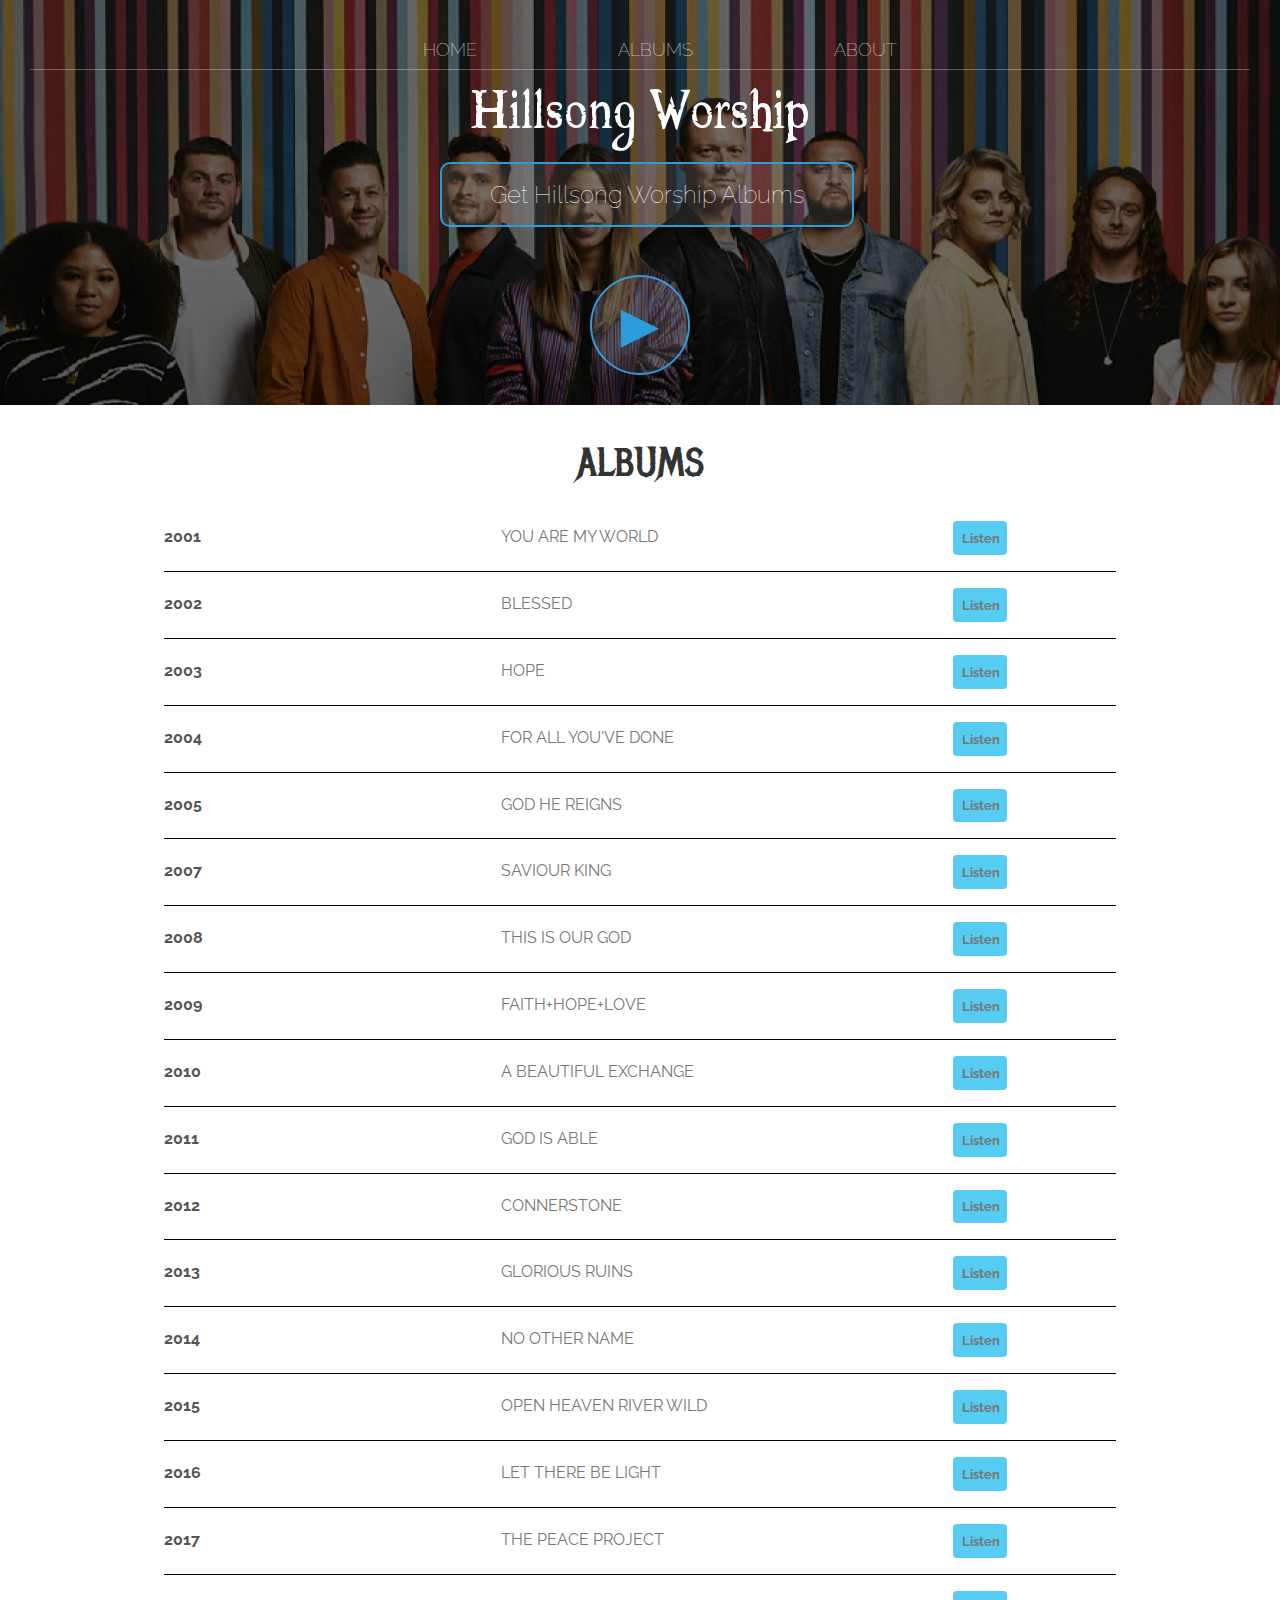
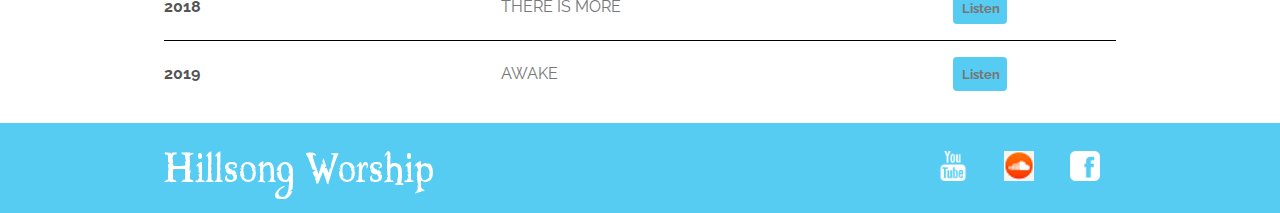
<file: index.html>
<!DOCTYPE html>
<html lang="en">
<head>
    <meta charset="UTF-8">
    <meta name="Hillsong worship" content="Hillsong albums and their history">
    <title>Hillsong Worship</title>
    <link rel="stylesheet" href="style.css" type="text/css">
</head>
<body>
    <header class="main-header">
        <nav class="nav main-nav">
            <ul>
                <li><a href="index.html">HOME</a></li>
                <li><a href="albums.html">ALBUMS</a></li>
                <li><a href="about.html">ABOUT</a></li>
            </ul>
        </nav>
        <h1 class="band-name band-name-large">Hillsong Worship</h1>
        <div class="container">
             <button class="btn btn-header" type="button">Get Hillsong Worship Albums</button>
        </div>
        <button class="btn btn-header btn-play" type="button">&#9658</button>
    </header>
    <section class="content-section container">
        <h2 class="section-header">ALBUMS</h2>
        <div>
            <div class="tour-row">
            <span class="tour-item tour-date">2001</span>
            <span class="tour-item tour-city">YOU ARE MY WORLD</span>
            <button type="button" class="btn tour-item tour-btn btn-primary"><a href="https://m.soundcloud.com/hillsong-worship/sets/you-are-my-world-1" target="_blank">Listen</a></button>
            </div>
            <div class="tour-row">
                <strong class="tour-item tour-date">2002</strong>
                <span class="tour-item tour-city">BLESSED</span>
                <button type="button" class="btn tour-item tour-btn btn-primary"><a href="https://m.soundcloud.com/hillsong-worship/sets/blessed-38" target="_blank">Listen</a></button>
            </div>
            <div class="tour-row">
                <strong class="tour-item tour-date">2003</strong>
                <span class="tour-item tour-city">HOPE</span>
                <button type="button" class="btn tour-item tour-btn btn-primary"><a href="https://m.soundcloud.com/hillsong-worship/sets/hope-74" target="_blank">Listen</a></button>
            </div>
            <div class="tour-row">
                <strong class="tour-item tour-date">2004</strong>
                <span class="tour-item tour-city">FOR ALL YOU'VE DONE</span>
                <button type="button" class="btn tour-item tour-btn btn-primary"><a href="https://m.soundcloud.com/hillsong-worship/sets/for-all-youve-done-2" target="_blank">Listen</a></button>
            </div>
            <div class="tour-row">
                <strong class="tour-item tour-date">2005</strong>
                <span class="tour-item tour-city">GOD HE REIGNS</span>
                <button type="button" class="btn tour-item tour-btn btn-primary"><a href="https://m.soundcloud.com/hillsong-worship/sets/god-he-reigns-1" target="_blank">Listen</a></button>
            </div>
            <div class="tour-row">
                <strong class="tour-item tour-date">2007</strong>
                <span class="tour-item tour-city">SAVIOUR KING</span>
                <button type="button" class="btn tour-item tour-btn btn-primary"><a href="https://m.soundcloud.com/hillsong-worship/sets/saviour-king-1" target="_blank">Listen</a></button>
            </div>
            <div class="tour-row">
                <strong class="tour-item tour-date">2008</strong>
                <span class="tour-item tour-city">THIS IS OUR GOD</span>
                <button type="button" class="btn tour-item tour-btn btn-primary"><a href="https://m.soundcloud.com/hillsong-worship/sets/this-is-our-god-2" target="_blank">Listen</a></button>
            </div>
            <div class="tour-row">
                <strong class="tour-item tour-date">2009</strong>
                <span class="tour-item tour-city">FAITH+HOPE+LOVE</span>
                <button type="button" class="btn tour-item tour-btn btn-primary"><a href="https://m.soundcloud.com/hillsong-worship/sets/faith-hope-love-2" target="_blank">Listen</a></button>
            </div>
            <div class="tour-row">
                <strong class="tour-item tour-date">2010</strong>
                <span class="tour-item tour-city">A BEAUTIFUL EXCHANGE</span>
                <button type="button" class="btn tour-item tour-btn btn-primary"><a href="https://m.soundcloud.com/hillsong-worship/sets/a-beautiful-exchange-2" target="_blank">Listen</a></button>
            </div>
            <div class="tour-row">
                <strong class="tour-item tour-date">2011</strong>
                <span class="tour-item tour-city">GOD IS ABLE</span>
                <button type="button" class="btn tour-item tour-btn btn-primary"><a href="https://m.soundcloud.com/hillsong-worship/sets/god-is-able-4" target="_blank">Listen</a></button>
            </div>
            <div class="tour-row">
                <strong class="tour-item tour-date">2012</strong>
                <span class="tour-item tour-city">CONNERSTONE</span>
                <button type="button" class="btn tour-item tour-btn btn-primary"><a href="https://m.soundcloud.com/hillsong-worship/sets/cornerstone-deluxe-edition" target="_blank">Listen</a></button>
            </div>
            <div class="tour-row">
                <strong class="tour-item tour-date">2013</strong>
                <span class="tour-item tour-city">GLORIOUS RUINS</span>
                <button type="button" class="btn tour-item tour-btn btn-primary"><a href="https://m.soundcloud.com/hillsong-worship/sets/glorious-ruins-4" target="_blank">Listen</a></button>
            </div>
            <div class="tour-row">
                <strong class="tour-item tour-date">2014</strong>
                <span class="tour-item tour-city">NO OTHER NAME</span>
                <button type="button" class="btn tour-item tour-btn btn-primary"><a href="https://m.soundcloud.com/hillsong-worship/sets/no-other-name-6" target="_blank">Listen</a></button>
            </div>
            <div class="tour-row">
                <strong class="tour-item tour-date">2015</strong>
                <span class="tour-item tour-city">OPEN HEAVEN RIVER WILD</span>
                <button type="button" class="btn tour-item tour-btn btn-primary"><a href="https://m.soundcloud.com/hillsong-worship/sets/open-heaven-river-wild-2" target="_blank">Listen</a></button>
            </div>
            <div class="tour-row">
                <strong class="tour-item tour-date">2016</strong>
                <span class="tour-item tour-city">LET THERE BE LIGHT</span>
                <button type="button" class="btn tour-item tour-btn btn-primary"><a href="https://m.soundcloud.com/hillsong-worship/sets/let-there-be-light-4" target="_blank">Listen</a></button>
            </div>
            <div class="tour-row">
                <strong class="tour-item tour-date">2017</strong>
                <span class="tour-item tour-city">THE PEACE PROJECT</span>
                <button type="button" class="btn tour-item tour-btn btn-primary"><a href="https://m.soundcloud.com/hillsong-worship/sets/the-peace-project-1" target="_blank">Listen</a></button>
            </div>
            <div class="tour-row">
                <strong class="tour-item tour-date">2018</strong>
                <span class="tour-item tour-city">THERE IS MORE</span>
                <button type="button" class="btn tour-item tour-btn btn-primary"><a href="https://m.soundcloud.com/hillsong-worship/sets/there-is-more-2" target="_blank">Listen</a></button>
            </div>
            <div class="tour-row">
                <strong class="tour-item tour-date">2019</strong>
                <span class="tour-item tour-city">AWAKE</span>
                <button type="button" class="btn tour-item tour-btn btn-primary"><a href="https://m.soundcloud.com/hillsong-worship/sets/awake-deluxe-1" target="_blank">Listen</a></button>
            </div>
        </div>
    </section>

    <footer class="main-footer">
        <div class="container main-footer-container">
            <h3 class="band-name">Hillsong Worship</h3>
            <ul class="nav footer-nav">
                <li>
                    <a href="https://youtube.com/c/HillsongWorship" target="_blank">
                        <img src="images/youtube.png" alt="youtube link"> 
                    </a>
                </li>
                <li>
                    <a href="https://m.soundcloud.com/hillsong-worship" target="_blank">
                        <img src="images/soundcloud.png" alt="soundcloud link">
                    </a>
                </li>
                <li>
                    <a href="https://www.facebook.com/hillsongworship" target="_blank">
                        <img src="images/facebook.png" alt="facebook link">
                    </a>
                </li>
            </ul>
        </div>
    </footer>
</body>
</html>
</file>
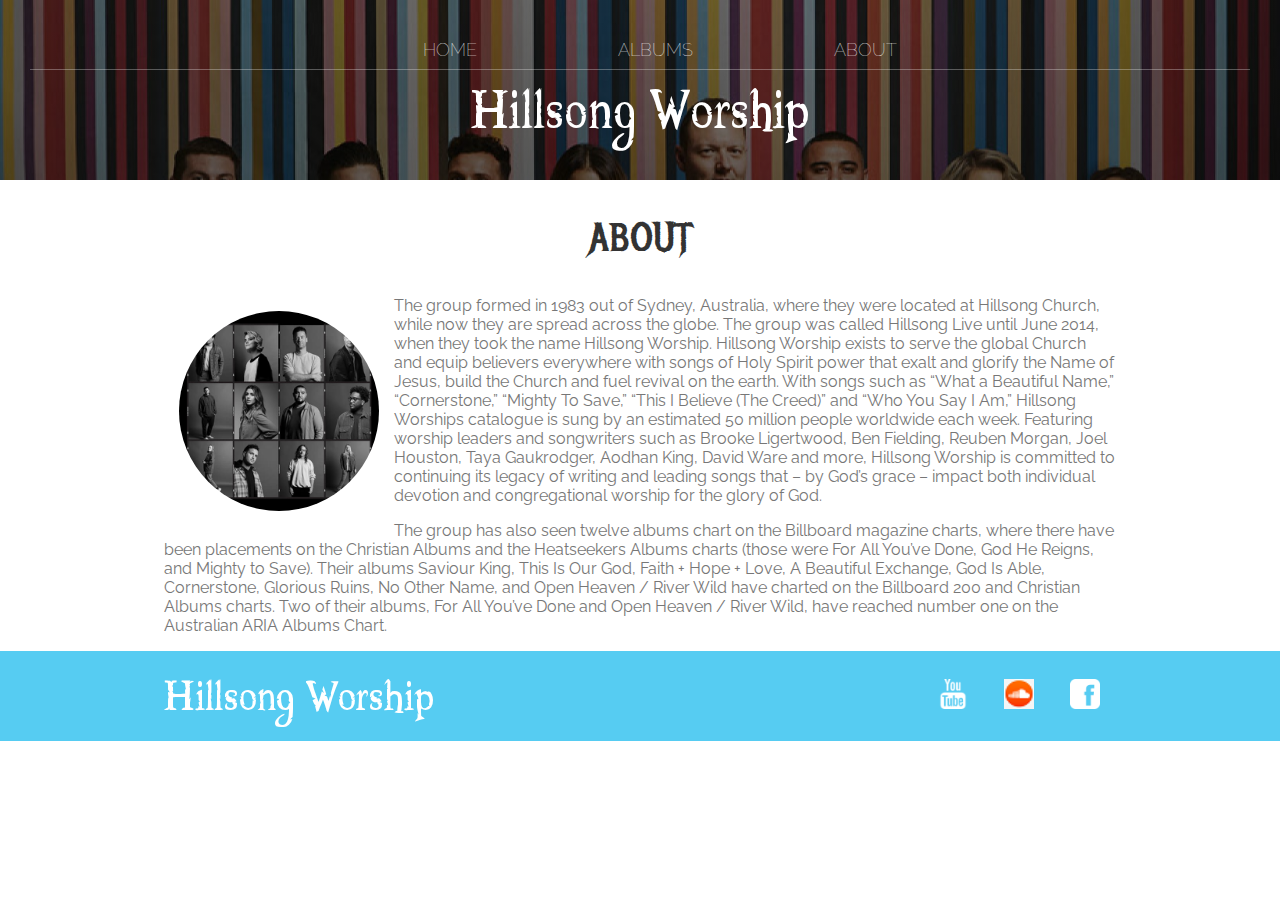
<file: about.html>
<!DOCTYPE html>
<html lang="en">
<head>
    <meta charset="UTF-8">
    <meta name="viewport" content="width=device-width, initial-scale=1.0">
    <meta name="Hillsong worship" content="Hillsong albums and their history">
    <title>Hillsong Worship | About</title>
    <link rel="stylesheet" href="style.css" type="text/css">
    <link href="https://fonts.googleapis.com/css?family=Caveat|Montserrat:400,600&display=swap" rel="stylesheet">
</head>
<body>
    <header class="main-header">
        <nav class="nav main-nav">
            <ul>
                <li><a href="index.html">HOME</a></li>
                <li><a href="albums.html">ALBUMS</a></li>
                <li><a href="about.html">ABOUT</a></li>
            </ul>
        </nav>
        <h1 class="band-name band-name-large">Hillsong Worship</h1>
    </header>
    <section class="content-section container">
        <h2 class="section-header">ABOUT</h2>
        <img class="about-band-image" src="images/5.jpg" alt="Hillsong Worship images file">
        <p>
            The group formed in 1983 out of Sydney, Australia, where they were located at Hillsong Church, while now they are spread across the globe.  The group was called Hillsong Live until June 2014, when they took the name Hillsong Worship. Hillsong Worship exists to serve the global Church and equip believers everywhere with songs of Holy Spirit power that exalt and glorify the Name of Jesus, build the Church and fuel revival on the earth. With songs such as “What a Beautiful Name,” “Cornerstone,” “Mighty To Save,” “This I Believe (The Creed)” and “Who You Say I Am,” Hillsong Worships catalogue is sung by an estimated 50 million people worldwide each week. Featuring worship leaders and songwriters such as Brooke Ligertwood, Ben Fielding, Reuben Morgan, Joel Houston, Taya Gaukrodger, Aodhan King, David Ware and more, Hillsong Worship is committed to continuing its legacy of writing and leading songs that – by God’s grace – impact both individual devotion and congregational worship for the glory of God.
        </p>
        <p>
            The group has also seen twelve albums chart on the Billboard magazine charts, where there have been placements on the Christian Albums and the Heatseekers Albums charts (those were For All You’ve Done, God He Reigns, and Mighty to Save). Their albums Saviour King, This Is Our God, Faith + Hope + Love, A Beautiful Exchange, God Is Able, Cornerstone, Glorious Ruins, No Other Name, and Open Heaven / River Wild have charted on the Billboard 200 and Christian Albums charts. Two of their albums, For All You’ve Done and Open Heaven / River Wild, have reached number one on the Australian ARIA Albums Chart.
        </p>
    </section>
    <footer class="main-footer">
        <div class="container main-footer-container">
            <h3 class="band-name">Hillsong Worship</h3>
            <ul class="nav footer-nav">
                <li>
                    <a href="https://youtube.com/c/HillsongWorship" target="_blank">
                        <img src="images/youtube.png" alt="youtube link"> 
                    </a>
                </li>
                <li>
                    <a href="https://m.soundcloud.com/hillsong-worship" target="_blank">
                        <img src="images/soundcloud.png" alt="soundcloud link">
                    </a>
                </li>
                <li>
                    <a href="https://www.facebook.com/hillsongworship" target="_blank">
                        <img src="images/facebook.png" alt="facebook link">
                    </a>
                </li>
            </ul>
        </div>
    </footer>
</body>
</html>
</file>
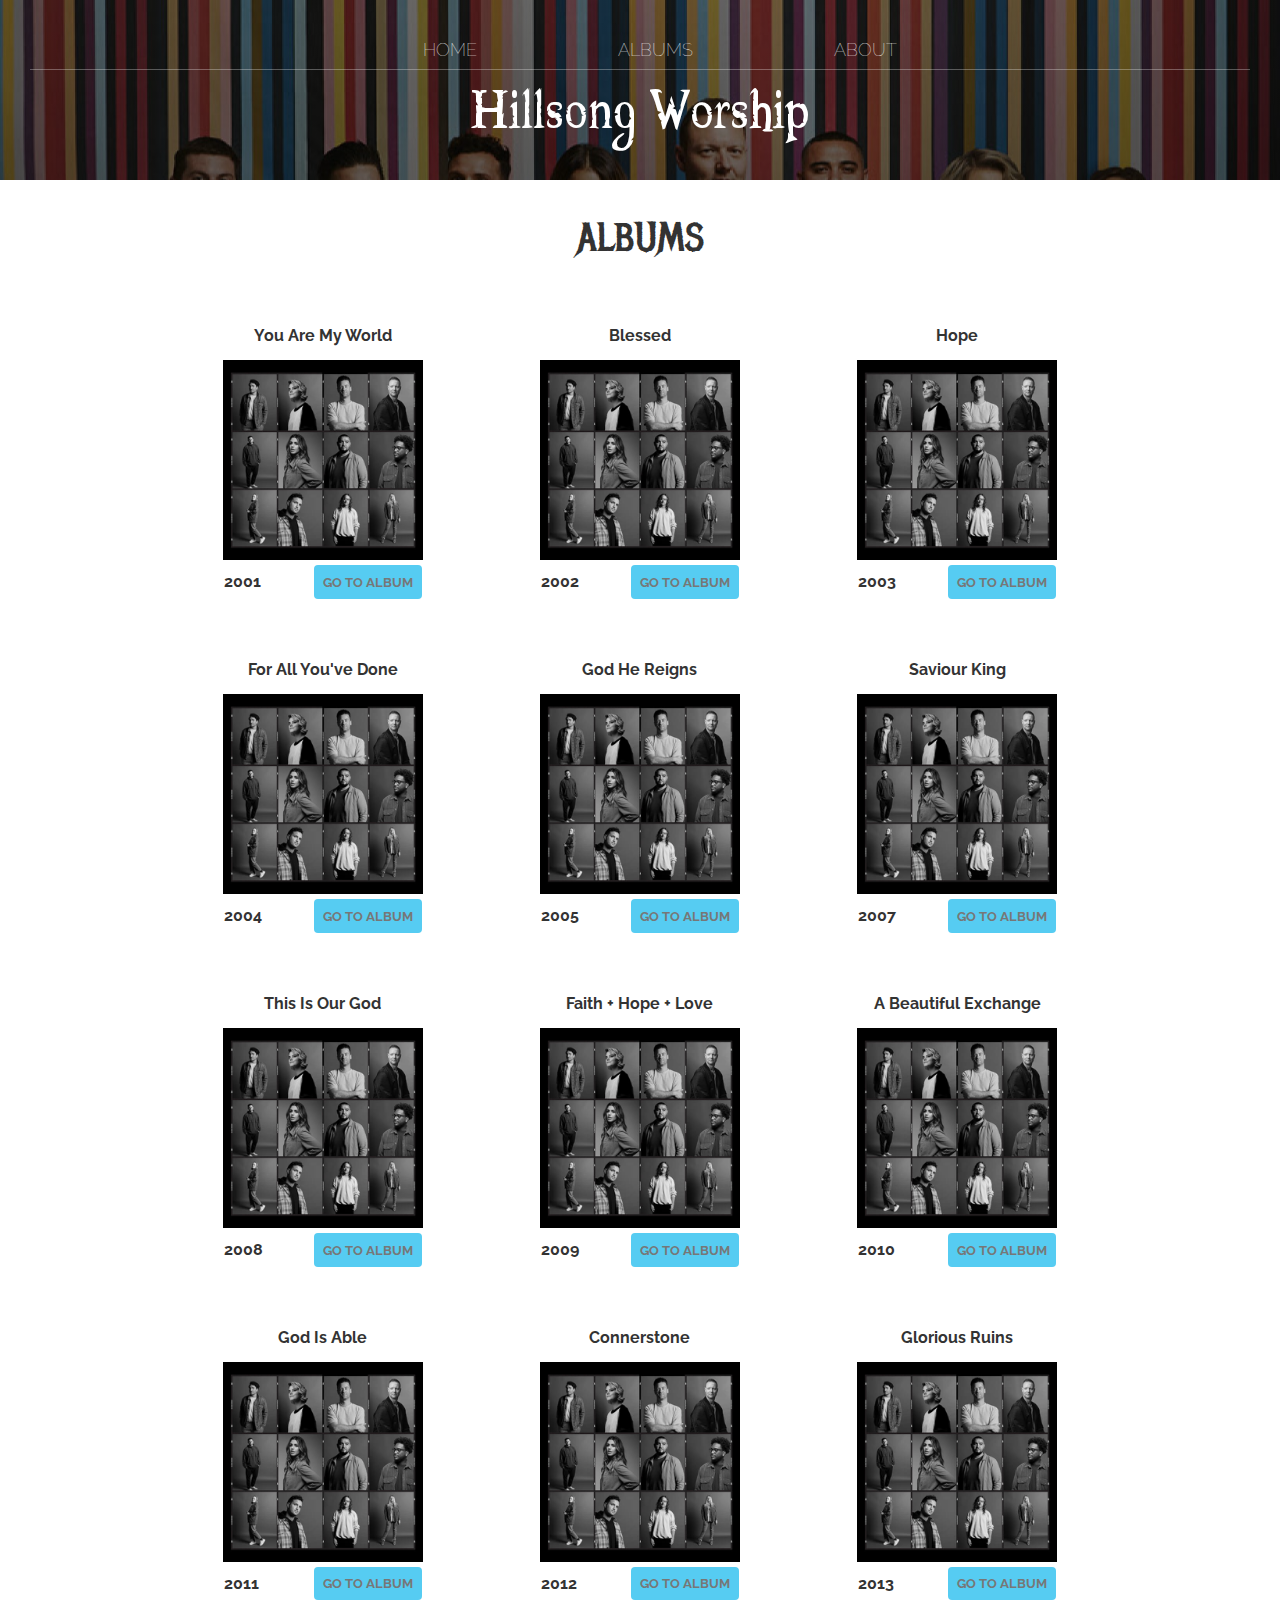
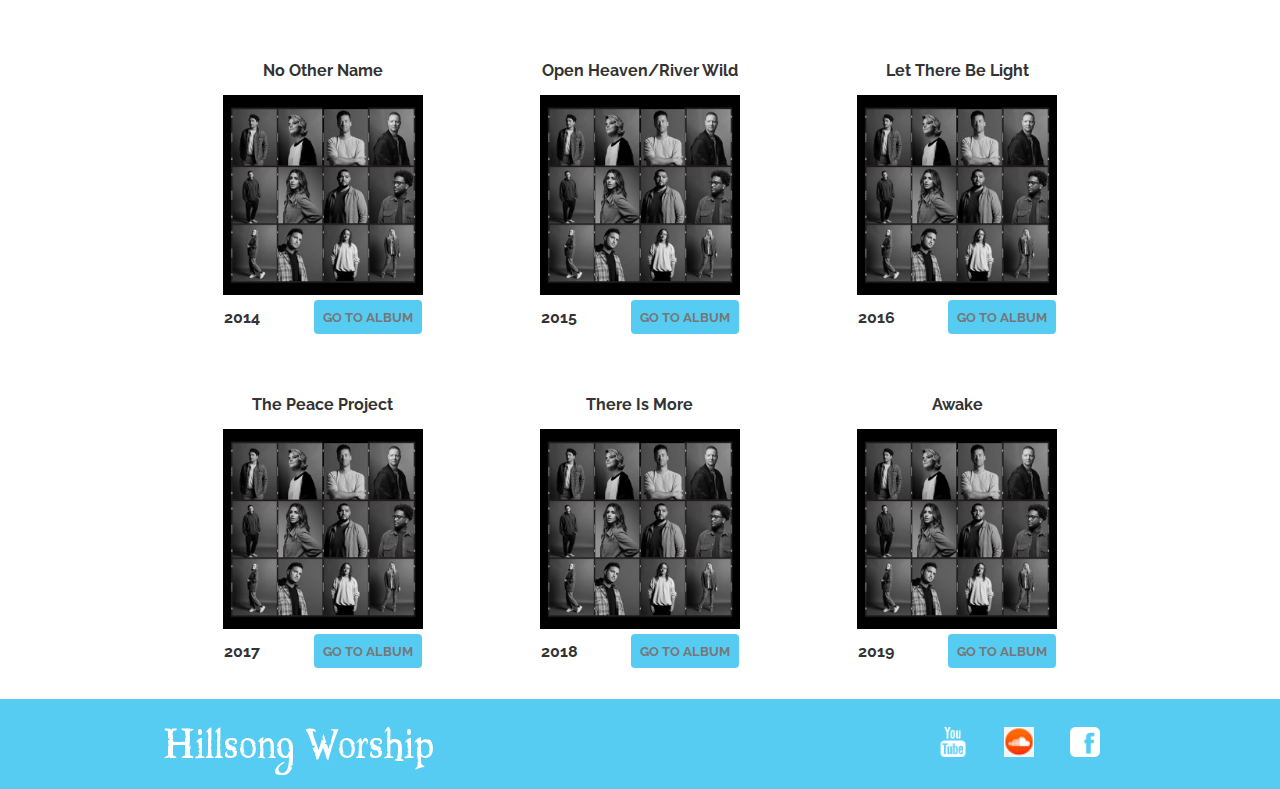
<file: albums.html>
<!DOCTYPE html>
<html lang="en">
<head>
    <meta charset="UTF-8">
    <meta name="Hillsong worship" content="Hillsong albums and their history">
    <title>Hillsong Worship | Albums</title>
    <link rel="stylesheet" href="style.css" type="text/css">
</head>
<body>
    <header class="main-header">
        <nav class="nav main-nav">
            <ul>
                <li><a href="index.html">HOME</a></li>
                <li><a href="albums.html">ALBUMS</a></li>
                <li><a href="about.html">ABOUT</a></li>
            </ul>
        </nav>
        <h1 class="band-name band-name-large">Hillsong Worship</h1>
    </header>
    <section class="container content-section">
        <h2 class="section-header">ALBUMS</h2>
        <div class="shop-items">
            <div class="shop-item">
                <span class="shop-item-title">You Are My World</span>
                <img class="shop-item-image" src="images/5.jpg" alt="album cover">
                <div class="shop-item-details">
                    <span class="shop-item-price">2001</span>
                    <button class="btn btn-primary shop-item-button" role="button"><a href="https://m.soundcloud.com/hillsong-worship/sets/you-are-my-world-1" target="_blank">GO TO ALBUM</a></button>
                </div>
            </div>
            <div class="shop-item">
                <span class="shop-item-title">Blessed</span>
                <img class="shop-item-image" src="images/5.jpg" alt="album cover">
                <div class="shop-item-details">
                    <span class="shop-item-price">2002</span>
                    <button class="btn btn-primary shop-item-button" role="button"><a href="https://m.soundcloud.com/hillsong-worship/sets/blessed-38" target="_blank">GO TO ALBUM</a></button>
                </div>
            </div>
            <div class="shop-item">
                <span class="shop-item-title">Hope</span>
                <img class="shop-item-image" src="images/5.jpg" alt="album cover">
                <div class="shop-item-details">
                    <span class="shop-item-price">2003</span>
                    <button class="btn btn-primary shop-item-button" role="button"><a href="https://m.soundcloud.com/hillsong-worship/sets/hope-74" target="_blank">GO TO ALBUM</a></button>
                </div>
            </div>
            <div class="shop-item">
                <span class="shop-item-title">For All You've Done</span>
                <img class="shop-item-image" src="images/5.jpg" alt="album cover">
                <div class="shop-item-details">
                    <span class="shop-item-price">2004</span>
                    <button class="btn btn-primary shop-item-button" role="button"><a href="https://m.soundcloud.com/hillsong-worship/sets/for-all-youve-done-2" target="_blank">GO TO ALBUM</a></button>
                </div>
            </div>
            <div class="shop-item">
                <span class="shop-item-title">God He Reigns</span>
                <img class="shop-item-image" src="images/5.jpg" alt="album cover">
                <div class="shop-item-details">
                    <span class="shop-item-price">2005</span>
                    <button class="btn btn-primary shop-item-button" role="button"><a href="https://m.soundcloud.com/hillsong-worship/sets/god-he-reigns-1" target="_blank">GO TO ALBUM</a></button>
                </div>
            </div>
            <div class="shop-item">
                <span class="shop-item-title">Saviour King</span>
                <img class="shop-item-image" src="images/5.jpg" alt="album cover">
                <div class="shop-item-details">
                    <span class="shop-item-price">2007</span>
                    <button class="btn btn-primary shop-item-button" role="button"><a href="https://m.soundcloud.com/hillsong-worship/sets/saviour-king-1" target="_blank">GO TO ALBUM</a></button>
                </div>
            </div>
            <div class="shop-item">
                <span class="shop-item-title">This Is Our God</span>
                <img class="shop-item-image" src="images/5.jpg" alt="album cover">
                <div class="shop-item-details">
                    <span class="shop-item-price">2008</span>
                    <button class="btn btn-primary shop-item-button" role="button"><a href="https://m.soundcloud.com/hillsong-worship/sets/this-is-our-god-2" target="_blank">GO TO ALBUM</a></button>
                </div>
            </div>
            <div class="shop-item">
                <span class="shop-item-title">Faith + Hope + Love</span>
                <img class="shop-item-image" src="images/5.jpg" alt="album cover">
                <div class="shop-item-details">
                    <span class="shop-item-price">2009</span>
                    <button class="btn btn-primary shop-item-button" role="button"><a href="https://m.soundcloud.com/hillsong-worship/sets/faith-hope-love-2" target="_blank">GO TO ALBUM</a></button>
                </div>
            </div>
            <div class="shop-item">
                <span class="shop-item-title">A Beautiful Exchange</span>
                <img class="shop-item-image" src="images/5.jpg" alt="album cover">
                <div class="shop-item-details">
                    <span class="shop-item-price">2010</span>
                    <button class="btn btn-primary shop-item-button" role="button"><a href="https://m.soundcloud.com/hillsong-worship/sets/a-beautiful-exchange-2" target="_blank">GO TO ALBUM</a></button>
                </div>
            </div>
            <div class="shop-item">
                <span class="shop-item-title">God Is Able</span>
                <img class="shop-item-image" src="images/5.jpg" alt="album cover">
                <div class="shop-item-details">
                    <span class="shop-item-price">2011</span>
                    <button class="btn btn-primary shop-item-button" role="button"><a href="https://m.soundcloud.com/hillsong-worship/sets/god-is-able-4" target="_blank">GO TO ALBUM</a></button>
                </div>
            </div>
            <div class="shop-item">
                <span class="shop-item-title">Connerstone</span>
                <img class="shop-item-image" src="images/5.jpg" alt="album cover">
                <div class="shop-item-details">
                    <span class="shop-item-price">2012</span>
                    <button class="btn btn-primary shop-item-button" role="button"><a href="ttps://m.soundcloud.com/hillsong-worship/sets/cornerstone-deluxe-edition" target="_blank">GO TO ALBUM</a></button>
                </div>
            </div>
            <div class="shop-item">
                <span class="shop-item-title">Glorious Ruins</span>
                <img class="shop-item-image" src="images/5.jpg" alt="album cover">
                <div class="shop-item-details">
                    <span class="shop-item-price">2013</span>
                    <button class="btn btn-primary shop-item-button" role="button"><a href="https://m.soundcloud.com/hillsong-worship/sets/glorious-ruins-4" target="_blank">GO TO ALBUM</a></button>
                </div>
            </div>
            <div class="shop-item">
                <span class="shop-item-title">No Other Name</span>
                <img class="shop-item-image" src="images/5.jpg" alt="album cover">
                <div class="shop-item-details">
                    <span class="shop-item-price">2014</span>
                    <button class="btn btn-primary shop-item-button" role="button"><a href="https://m.soundcloud.com/hillsong-worship/sets/no-other-name-6" target="_blank">GO TO ALBUM</a></button>
                </div>
            </div>
            <div class="shop-item">
                <span class="shop-item-title">Open Heaven&#47;River Wild</span>
                <img class="shop-item-image" src="images/5.jpg" alt="album cover">
                <div class="shop-item-details">
                    <span class="shop-item-price">2015</span>
                    <button class="btn btn-primary shop-item-button" role="button"><a href="https://m.soundcloud.com/hillsong-worship/sets/open-heaven-river-wild-2" target="_blank">GO TO ALBUM</a></button>
                </div>
            </div>
            <div class="shop-item">
                <span class="shop-item-title">Let There Be Light</span>
                <img class="shop-item-image" src="images/5.jpg" alt="album cover">
                <div class="shop-item-details">
                    <span class="shop-item-price">2016</span>
                    <button class="btn btn-primary shop-item-button" role="button"><a href="https://m.soundcloud.com/hillsong-worship/sets/let-there-be-light-4" target="_blank">GO TO ALBUM</a></button>
                </div>
            </div>
            <div class="shop-item">
                <span class="shop-item-title">The Peace Project</span>
                <img class="shop-item-image" src="images/5.jpg" alt="album cover">
                <div class="shop-item-details">
                    <span class="shop-item-price">2017</span>
                    <button class="btn btn-primary shop-item-button" role="button"><a href="https://m.soundcloud.com/hillsong-worship/sets/the-peace-project-1" target="_blank">GO TO ALBUM</a></button>
                </div>
            </div>
            <div class="shop-item">
                <span class="shop-item-title">There Is More</span>
                <img class="shop-item-image" src="images/5.jpg" alt="album cover">
                <div class="shop-item-details">
                    <span class="shop-item-price">2018</span>
                    <button class="btn btn-primary shop-item-button" role="button"><a href="https://m.soundcloud.com/hillsong-worship/sets/there-is-more-2" target="_blank">GO TO ALBUM</a></button>
                </div>
            </div>
            <div class="shop-item">
                <span class="shop-item-title">Awake</span>
                <img class="shop-item-image" src="images/5.jpg" alt="album cover">
                <div class="shop-item-details">
                    <span class="shop-item-price">2019</span>
                    <button class="btn btn-primary shop-item-button" role="button"><a href="https://m.soundcloud.com/hillsong-worship/sets/awake-deluxe-1" target="_blank">GO TO ALBUM</a></button>
                </div>
            </div>
            </div>
    </section>
    <footer class="main-footer">
        <div class="container main-footer-container">
            <h3 class="band-name">Hillsong Worship</h3>
            <ul class="nav footer-nav">
                <li>
                    <a href="https://youtube.com/c/HillsongWorship" target="_blank">
                        <img src="images/youtube.png" alt="youtube link"> 
                    </a>
                </li>
                <li>
                    <a href="https://m.soundcloud.com/hillsong-worship" target="_blank">
                        <img src="images/soundcloud.png" alt="soundcloud link">
                    </a>
                </li>
                <li>
                    <a href="https://www.facebook.com/hillsongworship" target="_blank">
                        <img src="images/facebook.png" alt="facebook link">
                    </a>
                </li>
            </ul>
        </div>
    </footer>
    </body>
</html>
</file>
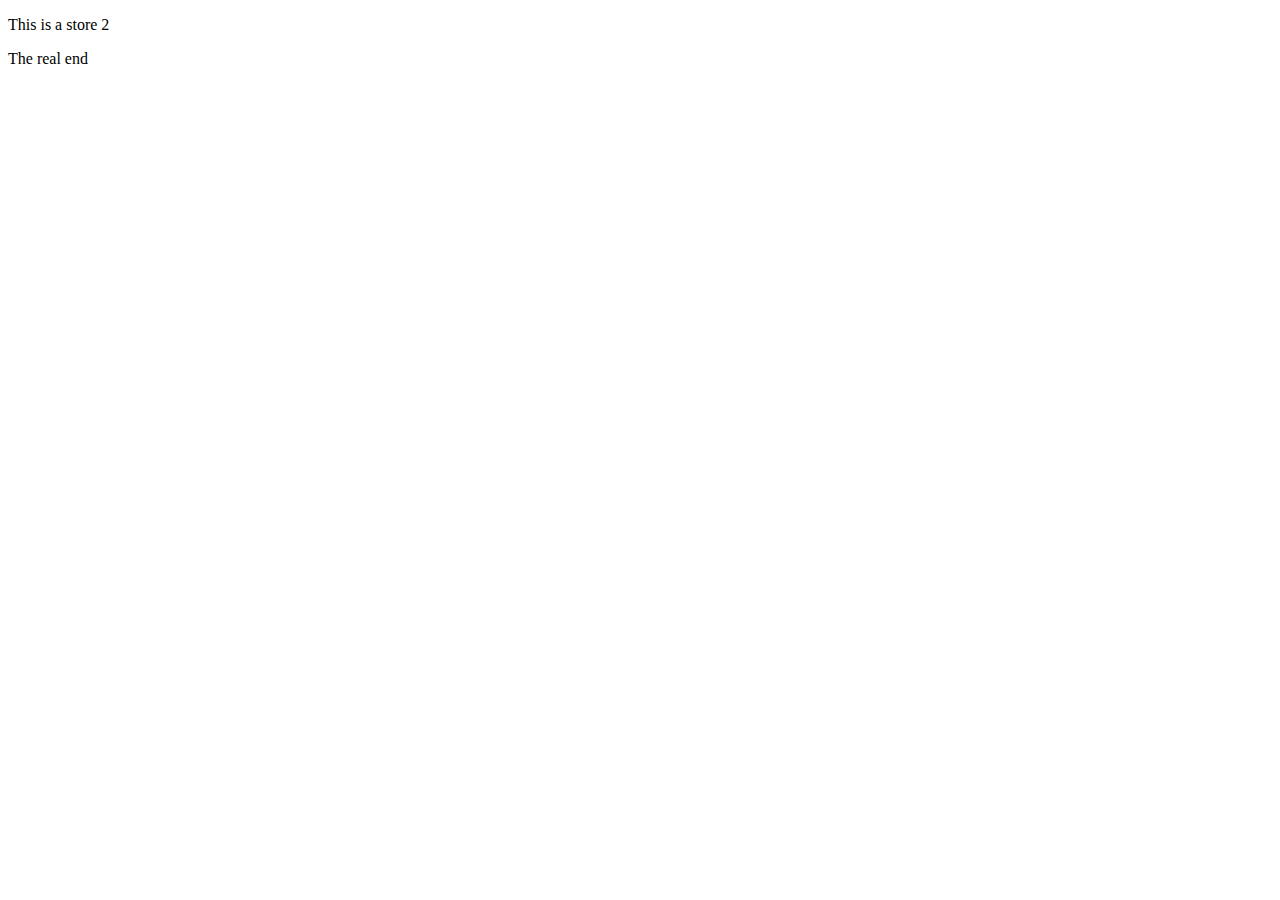
<file: store.html>
<!DOCTYPE html>
<html lang="en">
<head>
    <meta charset="UTF-8">
    <meta http-equiv="X-UA-Compatible" content="IE=edge">
    <meta name="viewport" content="width=device-width, initial-scale=1.0">
    <title>Document</title>
</head>
<body>
    <p>This is a store 2</p>
    <p>The real end</p>
</body>
</html>
</file>
<file: style.css>
@import url('https://fonts.googleapis.com/css2?family=Metal+Mania&family=Raleway:wght@300&display=swap');

@font-face{
    font-family: "Booter - Zero Zero";
    src: url("Fonts/Booter - Zero Zero.woff") format("woff"),
         url("Fonts/Booter - Zero Zero.woff2") format("woff2")   
}

*{
    box-sizing: border-box;
    font-family: Raleway;
    color: #777;
}
html, body{
    margin: 0;
    padding: 0;
}

.nav ul{
    margin: 0;
}

.nav li{
    display: inline;
}

.nav a{
    display: inline-block;
    padding: .5em;
    color: white;
    text-decoration: none;
}

.main-nav  {
    text-align: center;
    font-size: 1.1em;
    font-weight: lighter;
    border-bottom: 1px solid rgba(255, 255, 255, .3);
}

.main-nav li{
    padding: 0 5%;
}

.nav a:hover{
    background-color: rgba(223, 230, 235, 0.719);
    border-radius: 5px;
}

.main-header{
    background-image: linear-gradient(rgba(0,0,0,0.5), rgba(0,0,0,0.6)), url(images/header_image.jpg);
    background-size: cover;
    padding: 30px;
}

.band-name{
    text-align: center;
    margin: 0;
    font-size: 4em;
    font-family: "Booter - Zero Zero";
    font-weight: normal;
    color: white;
}

.band-name-large{
    font-size: 5em;
}

.content-section{
    margin: 1em;
}

.container{
    max-width: 1000px;
    margin-left: 50em;
    margin: 0 auto;
    padding: 0 1.5em;
}

.section-header{
    font-family: "Metal Mania";
    font-weight: normal;
    color: #333;
    text-align: center;
    font-size: 2.5em;
}

.about-band-image{
    float: left;
    height: 200px;
    width: 200px;
    margin: 15px;
    border-radius: 50%;
}

.main-footer{
    background-color: #56CCF2;
    color: white;
    padding: .25em 0;
}

.main-footer-container{
    display: flex;
    align-items: center;   
}

.main-footer-container ul{
    flex-grow: 1;
    text-align: end;
}

.footer-nav li{
    padding: 0 .5em;
}

.footer-nav img{
    width: 30px;
    height: 30px;
}

.btn {
    text-align: center;
    vertical-align: middle;
    padding: .67em;
    cursor: pointer;
}

.btn-header{
    margin: .5em 15% 2em 29%;
    color: white;
    border: 2px solid #2d9cdb;
    background-color: rgba(255, 255, 255, .1);
    border-radius: 10px;
    font-size: 1.5em;
    font-weight: lighter;
    padding-left: 2em;
    padding-right: 2em;
    text-decoration: none;
}

.btn-header:hover{
    background-color: rgba(255, 255, 255, .3);
}

.btn-play{
    text-decoration: none;
    display: block;
    margin: 0 auto;
    color: #2d9cdb;
    font-size: 4em;
    border-radius: 50%;
    padding: 0;
    width: 100px;
    height: 100px;
}

.tour-row{
    border-bottom: 1px solid black;
    padding-bottom: 1em;
    margin-bottom: 1em;
}

.tour-row:last-child{
    border: none;
}

.tour-item{
    display: inline-block;
    padding-right: .5em;
}

.tour-date{
    color: #555;
    font-weight: bold;
    width: 35%;
}

.tour-city{
    width: 46%;
}

.tour-btn{
    margin-left: 10px;
    max-width: 100%;
}

.btn-primary{
    color: white;
    background-color: #56ccf2;
    border: none;
    border-radius: .3em;   
    font-weight: bold;
}

.btn-primary:hover{
    background-color: #2d9cdb;
}

.btn-primary a{
    text-decoration: none;
}

.shop-item{
    margin: 30px;
}

.shop-item-title{
    display: block;
    width: 100%;
    text-align: center;
    font-weight: bold;
    font-size: 1.02em;
    color: #333;
    margin-bottom: 15px;
}

.shop-item-image{
    height: 200px;
}

.shop-item-details{
    display: flex;
    align-items: center;
    padding: 1px;
}

.shop-item-price{
    flex-grow: 1;
    color: #333;
    font-weight: bold;
}

.shop-items{
    display: flex;
    flex-wrap: wrap;
    justify-content: space-around;
}
</file>
